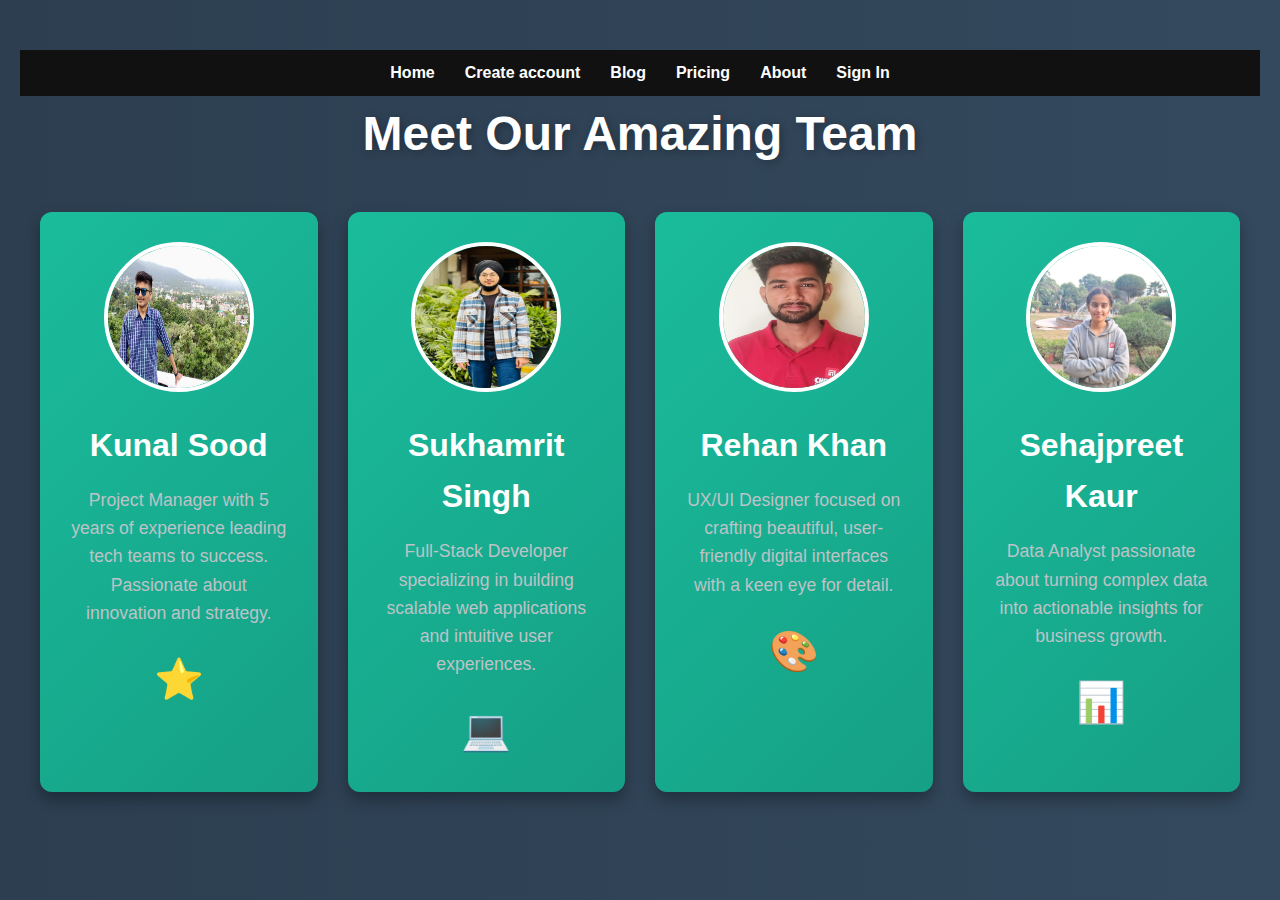
<file: about.html>
<!DOCTYPE html>
<html lang="en">
<head>
  <meta charset="UTF-8">
  <meta name="viewport" content="width=device-width, initial-scale=1.0">
  <title>About Us</title>
  <style>
    * {
      margin: 0;
      padding: 0;
      box-sizing: border-box;
      font-family: 'Segoe UI', Tahoma, Geneva, Verdana, sans-serif;
    }

    body {
      background: linear-gradient(to right, #2c3e50, #34495e);
      color: #ecf0f1;
      line-height: 1.6;
      padding: 50px 20px;
      overflow-x: hidden;
      animation: fadeIn 2s ease-out;
    }

    /* Fade-in animation */
    @keyframes fadeIn {
      0% { opacity: 0; }
      100% { opacity: 1; }
    }

    .container {
      max-width: 1200px;
      margin: 0 auto;
      text-align: center;
    }

    h1 {
      font-size: 3rem;
      margin-bottom: 40px;
      color: #fff;
      text-shadow: 2px 2px 8px rgba(0, 0, 0, 0.3);
      animation: slideIn 1s ease-out;
    }

    /* Slide-in animation */
    @keyframes slideIn {
      0% { transform: translateY(-50px); opacity: 0; }
      100% { transform: translateY(0); opacity: 1; }
    }

    .team {
      display: grid;
      grid-template-columns: repeat(4, 1fr);
      gap: 30px;
      margin-top: 30px;
      animation: fadeInUp 1s ease-out;
    }

    /* Fade-in up animation */
    @keyframes fadeInUp {
      0% { opacity: 0; transform: translateY(20px); }
      100% { opacity: 1; transform: translateY(0); }
    }

    .member {
      background: linear-gradient(135deg, #1abc9c, #16a085); /* Gradient background */
      padding: 30px;
      border-radius: 12px;
      box-shadow: 0 8px 15px rgba(0, 0, 0, 0.3);
      text-align: center;
      transition: transform 0.3s ease, box-shadow 0.3s ease, background-color 0.3s ease;
      animation: zoomIn 1s ease-out;
    }

    /* Zoom-in effect on member cards */
    @keyframes zoomIn {
      0% { transform: scale(0.9); opacity: 0; }
      100% { transform: scale(1); opacity: 1; }
    }

    .member:hover {
      transform: translateY(-15px);
      box-shadow: 0 12px 20px rgba(0, 0, 0, 0.4);
      background-color: #1abc9c;
    }

    .member img {
      width: 150px;
      height: 150px;
      border-radius: 50%;
      border: 4px solid #fff;
      margin-bottom: 20px;
      transition: transform 0.3s ease;
    }

    .member img:hover {
      transform: scale(1.1);
    }

    .member h2 {
      font-size: 2rem;
      margin-bottom: 15px;
      color: #fff;
    }

    .member p {
      color: #bdc3c7;
      font-size: 1.1rem;
      margin-bottom: 20px;
    }

    .member .icon {
      font-size: 2.5rem;
      color: #fff;
      margin-top: 15px;
      transition: color 0.3s ease;
    }

    .member .icon:hover {
      color: #2c3e50;
    }

    /* Responsive styling */
    @media (max-width: 1024px) {
      .team {
        grid-template-columns: repeat(2, 1fr);
      }
    }

    @media (max-width: 768px) {
      .team {
        grid-template-columns: 1fr;
      }
    }
    nav {
      display: flex;
      justify-content: center;
      background: #111;
      padding: 10px 0;
    }

    nav a {
      color: #fff;
      margin: 0 15px;
      text-decoration: none;
      font-weight: bold;
    }


  </style>
</head>
<body>
  
<nav>
  <a href="index.html">Home</a>
  <a href="create.html">Create account</a>
  <a href="blog.html">Blog</a>
  <a href="pricing.html">Pricing</a>
  <a href="about.html">About</a>
  
  <a href="sing.html">Sign In</a>

</nav>
  <div class="container">
    <h1>Meet Our Amazing Team</h1>
    <div class="team">
      <div class="member">
        <img src="images/kunal.jpg" alt="Kunal Sood">
        <h2>Kunal Sood</h2>
        <p>Project Manager with 5 years of experience leading tech teams to success. Passionate about innovation and strategy.</p>
        <div class="icon">⭐</div>
      </div>
      <div class="member">
        <img src="./images/sukham.jpg" alt="Sukhamrit Singh">
        <h2>Sukhamrit Singh</h2>
        <p>Full-Stack Developer specializing in building scalable web applications and intuitive user experiences.</p>
        <div class="icon">💻</div>
      </div>
      <div class="member">
        <img src="./images/rehan.jpg" alt="Rehan Khan">
        <h2>Rehan Khan</h2>
        <p>UX/UI Designer focused on crafting beautiful, user-friendly digital interfaces with a keen eye for detail.</p>
        <div class="icon">🎨</div>
      </div>
      <div class="member">
        <img src="./images/bewakoof.jpg" alt="Sehajpreet Kaur">
        <h2>Sehajpreet Kaur</h2>
        <p>Data Analyst passionate about turning complex data into actionable insights for business growth.</p>
        <div class="icon">📊</div>
      </div>
    </div>
  </div>
</body>
</html>
</file>
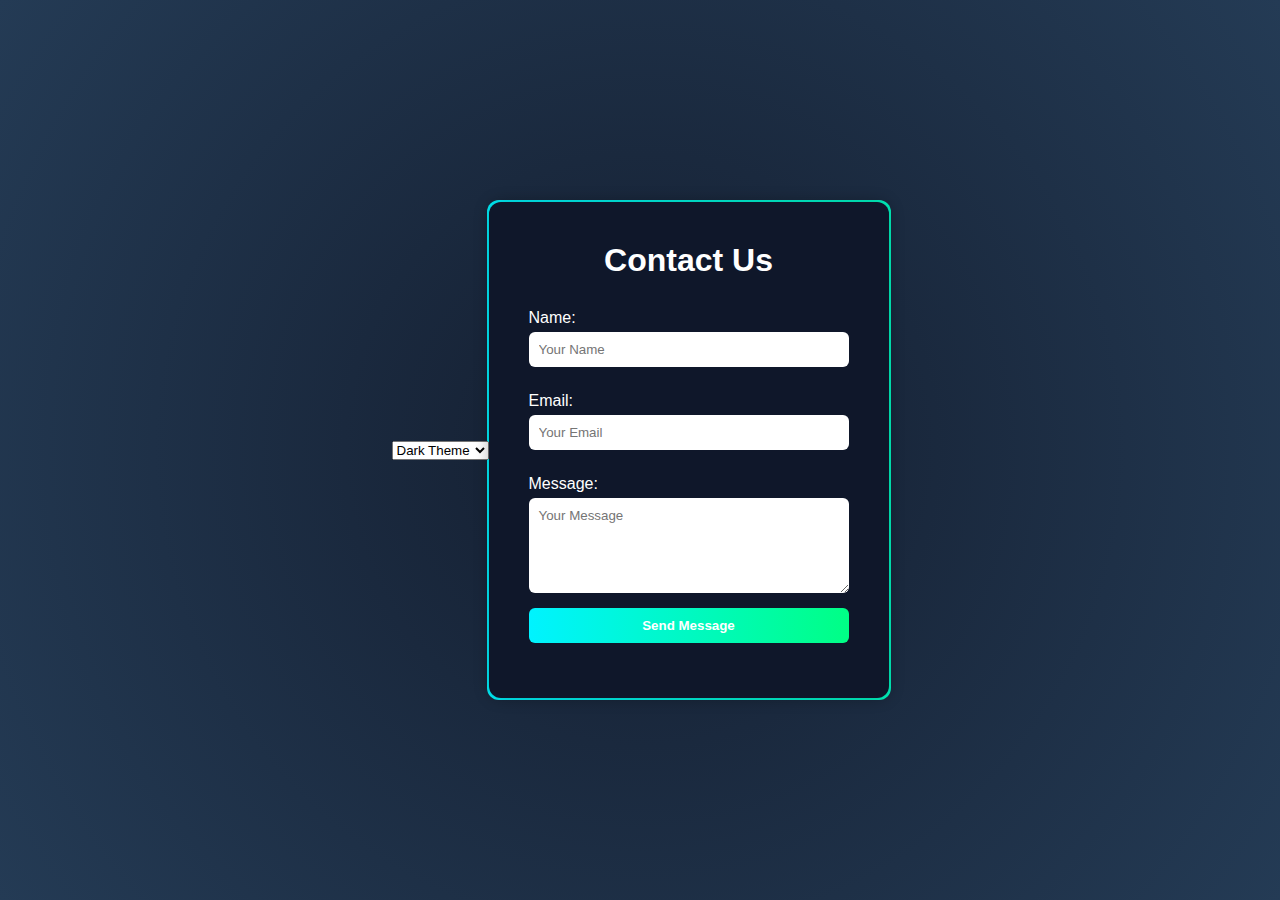
<file: contact.html>
<!DOCTYPE html>
<html lang="en">
<head>
  <meta charset="UTF-8">
  <meta name="viewport" content="width=device-width, initial-scale=1.0">
  <title>Contact Us - Neon Glow</title>
  <style>
    * {
      margin: 0;
      padding: 0;
      box-sizing: border-box;
      font-family: 'Arial', sans-serif;
    }

    body {
      background: radial-gradient(circle, #141e30, #243b55); /* Dark theme gradient */
      display: flex;
      justify-content: center;
      align-items: center;
      min-height: 100vh;
      color: white;
      transition: background 0.3s, color 0.3s;
    }

    .contact-container {
      background: #0f172a; /* Dark container */
      border-radius: 12px;
      padding: 40px;
      width: 400px;
      position: relative;
      box-shadow: 0px 0px 15px rgba(0, 0, 0, 0.3);
      transition: background 0.3s;
    }

    .contact-container::before {
      content: "";
      position: absolute;
      top: -2px;
      left: -2px;
      right: -2px;
      bottom: -2px;
      border-radius: 12px;
      z-index: -1;
      background: linear-gradient(90deg, #00f3ff, #00ff85, #ff007f);
      background-size: 400% 400%;
      animation: neon-glow 6s infinite;
    }

    @keyframes neon-glow {
      0% { background-position: 0% 50%; }
      50% { background-position: 100% 50%; }
      100% { background-position: 0% 50%; }
    }

    h1 {
      text-align: center;
      margin-bottom: 20px;
    }

    form {
      display: flex;
      flex-direction: column;
    }

    label {
      margin: 10px 0 5px;
    }

    input, textarea {
      padding: 10px;
      border: none;
      border-radius: 6px;
      margin-bottom: 15px;
    }

    input[type="submit"] {
      background: linear-gradient(90deg, #00f3ff, #00ff85);
      color: white;
      cursor: pointer;
      font-weight: bold;
      transition: 0.3s;
    }

    input[type="submit"]:hover {
      background: linear-gradient(90deg, #ff007f, #00f3ff);
    }

    /* Light Theme */
    .light-theme {
      background: radial-gradient(circle, #ffffff, #e8f5e9); /* Light background */
      color: #333;
    }

    .light-theme .contact-container {
      background: #f1f8e9; /* Light container background */
    }

    .light-theme input[type="submit"] {
      background: linear-gradient(90deg, #66bb6a, #a5d6a7); /* Light green gradient */
    }

    .light-theme input[type="submit"]:hover {
      background: linear-gradient(90deg, #66bb6a, #81c784);
    }
  </style>
</head>
<body>
  <div class="theme-switcher">
    <select id="theme-select" onchange="toggleTheme()">
      <option value="dark">Dark Theme</option>
      <option value="light">Light Theme</option>
    </select>
  </div>
  
  <div class="contact-container">
    <h1>Contact Us</h1>
    <form action="#" method="post">
      <label for="name">Name:</label>
      <input type="text" id="name" name="name" placeholder="Your Name" required>

      <label for="email">Email:</label>
      <input type="email" id="email" name="email" placeholder="Your Email" required>

      <label for="message">Message:</label>
      <textarea id="message" name="message" rows="5" placeholder="Your Message" required></textarea>

      <input type="submit" value="Send Message">
    </form>
  </div>

  <script>
    // Function to toggle between light and dark themes
    function toggleTheme() {
      const theme = document.getElementById('theme-select').value;
      if (theme === 'light') {
        document.body.classList.add('light-theme');
        document.body.classList.remove('dark-theme');
      } else {
        document.body.classList.remove('light-theme');
        document.body.classList.add('dark-theme');
      }
    }
  </script>
</body>
</html>
</file>
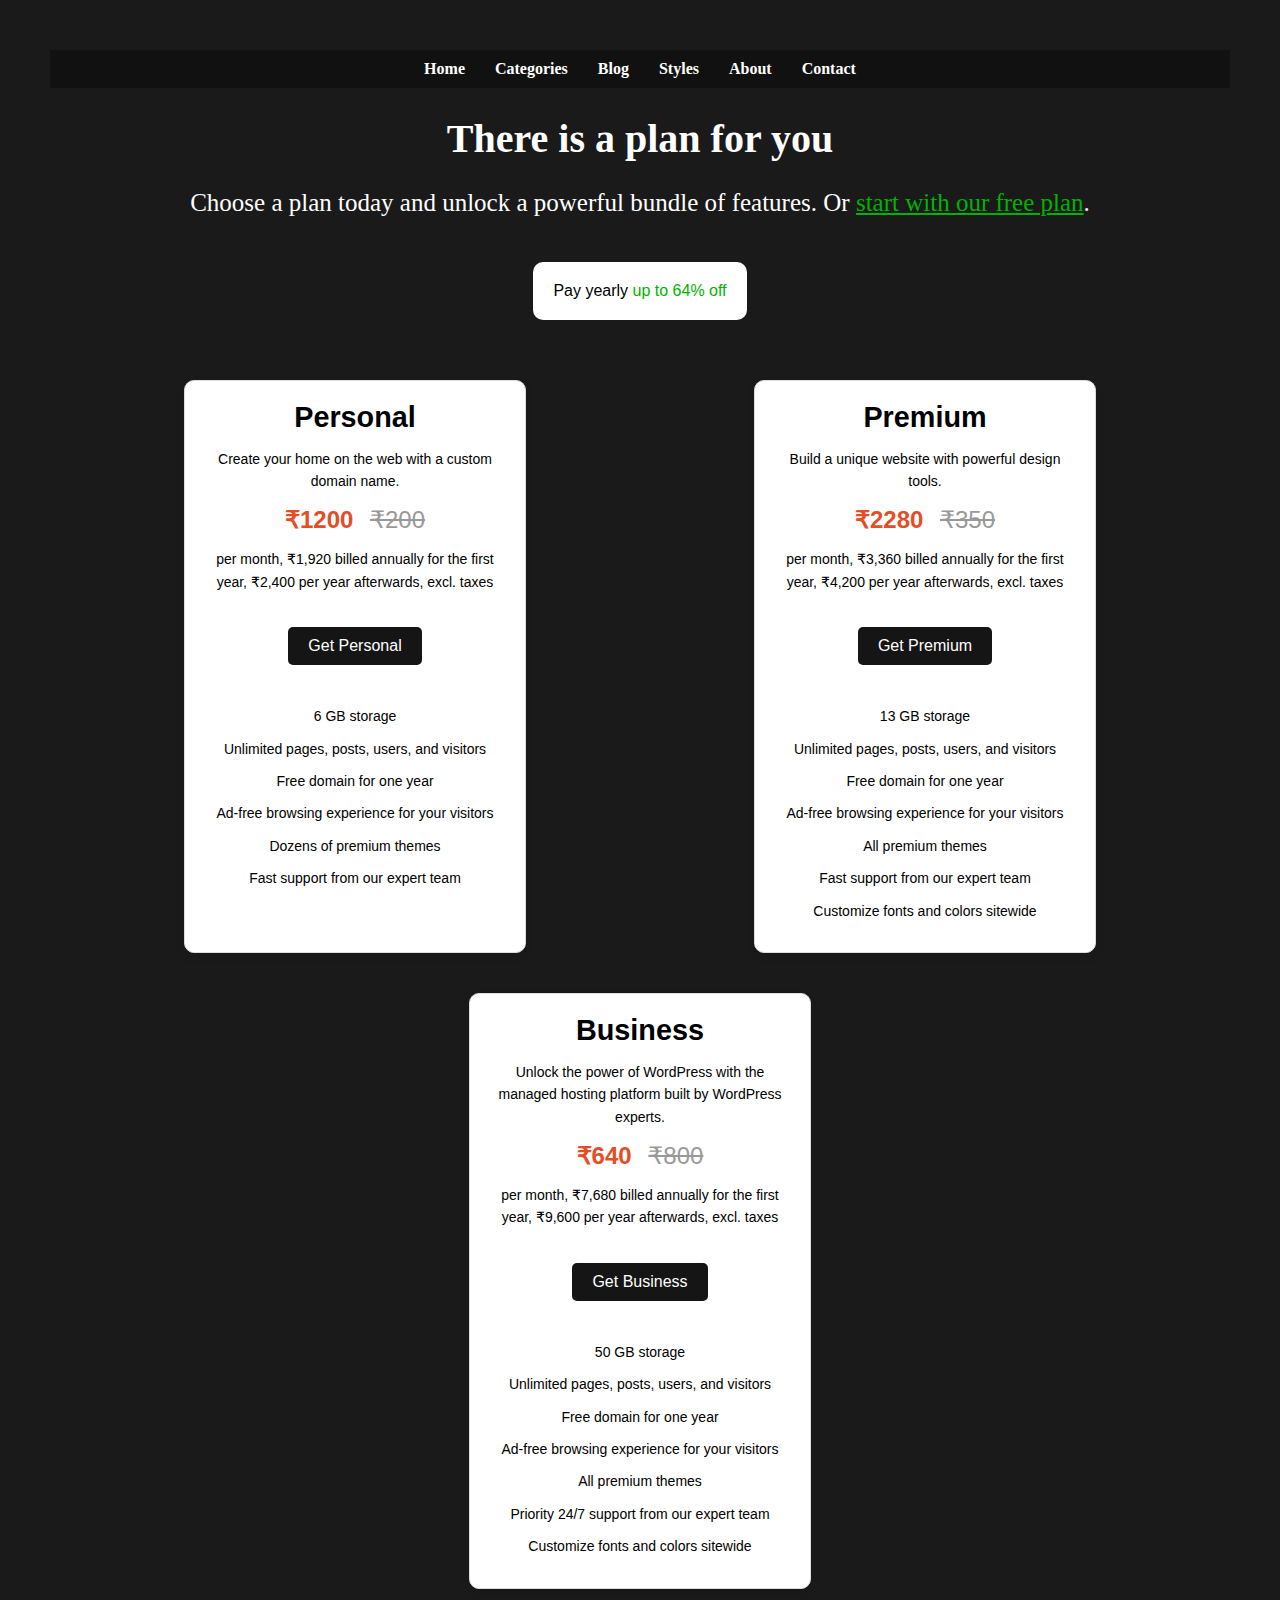
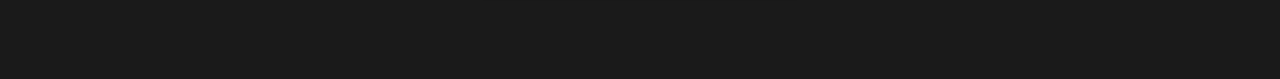
<file: pricing.html>
<!DOCTYPE html>
<html lang="en">
<head>
    <meta charset="UTF-8">
    <meta name="viewport" content="width=device-width, initial-scale=1.0">
    <title>Plan Offer</title>
    <link rel="stylesheet" href="pricing.css">
    <style>
        body {
            background-color: #1a1a1a;
            color: white;
            font-family:Georgia, 'Times New Roman', Times, serif;
            text-align: center;
            padding: 50px;
            
        }

        .h{font-weight:larger;
        font-size:40px;}
        .h1{ font-size:25px;}
        .highlight {
            color: #00b300;
        }
        .button {
            border-radius:10px;
            background-color: white;
            color: black;
            padding: 20px 20px;
            border: none;
            cursor: pointer;
            font-size: 16px;
            margin-top: 20px;
        }
        .button:hover {
            background-color: #f0f0f0;
        }
        nav {
      display: flex;
      justify-content: center;
      background: #111;
      padding: 10px 0;
    }

    nav a {
      color: #fff;
      margin: 0 15px;
      text-decoration: none;
      font-weight: bold;
    }

    nav a:hover {
      text-decoration: underline;
    }
        
    </style>
</head>

<body>
    <nav>
        <a href="index.html">Home</a>
        <a href="">Categories</a>
        <a href="blog.html">Blog</a>
        <a href="">Styles</a>
        <a href="about.html">About</a>
        <a href="contact.html">Contact</a>
      </nav>
    <h1 class="h">There is a plan for you</h1>
    <p class="h1">Choose a plan today and unlock a powerful bundle of features. Or <a href="#" class="highlight">start with our free plan</a>.</p>
    <button class="button">Pay yearly <span class="highlight">up to 64% off</span></button>
    
    <div class="plans">
      <div class="plan personal">
          <h2>Personal</h2>
          <p>Create your home on the web with a custom domain name.</p>
          <div class="price">
              <span class="special-offer">₹1200</span>
              <span class="original-price">₹200</span>
          </div>
          <p>per month, ₹1,920 billed annually for the first year, ₹2,400 per year afterwards, excl. taxes</p>
          <button>Get Personal</button>
          <ul>
              <li>6 GB storage</li>
              <li>Unlimited pages, posts, users, and visitors</li>
              <li>Free domain for one year</li>
              <li>Ad-free browsing experience for your visitors</li>
              <li>Dozens of premium themes</li>
              <li>Fast support from our expert team</li>
          </ul>
      </div>
      <div class="plan premium">
          <h2>Premium</h2>
          <p>Build a unique website with powerful design tools.</p>
          <div class="price">
              <span class="special-offer">₹2280</span>
              <span class="original-price">₹350</span>
          </div>
          <p>per month, ₹3,360 billed annually for the first year, ₹4,200 per year afterwards, excl. taxes</p>
          <button>Get Premium</button>
          <ul>
              <li>13 GB storage</li>
              <li>Unlimited pages, posts, users, and visitors</li>
              <li>Free domain for one year</li>
              <li>Ad-free browsing experience for your visitors</li>
              <li>All premium themes</li>
              <li>Fast support from our expert team</li>
              <li>Customize fonts and colors sitewide</li>
          </ul>
      </div>
      <div class="plan business">
          <h2>Business</h2>
          <p>Unlock the power of WordPress with the managed hosting platform built by WordPress experts.</p>
          <div class="price">
              <span class="special-offer">₹640</span>
              <span class="original-price">₹800</span>
          </div>
          <p>per month, ₹7,680 billed annually for the first year, ₹9,600 per year afterwards, excl. taxes</p>
          <button>Get Business</button>
          <ul>
              <li>50 GB storage</li>
              <li>Unlimited pages, posts, users, and visitors</li>
              <li>Free domain for one year</li>
              <li>Ad-free browsing experience for your visitors</li>
              <li>All premium themes</li>
              <li>Priority 24/7 support from our expert team</li>
              <li>Customize fonts and colors sitewide</li>
          </ul>
      </div>
      
      
  </div>
    
  </body>
</html>
</file>
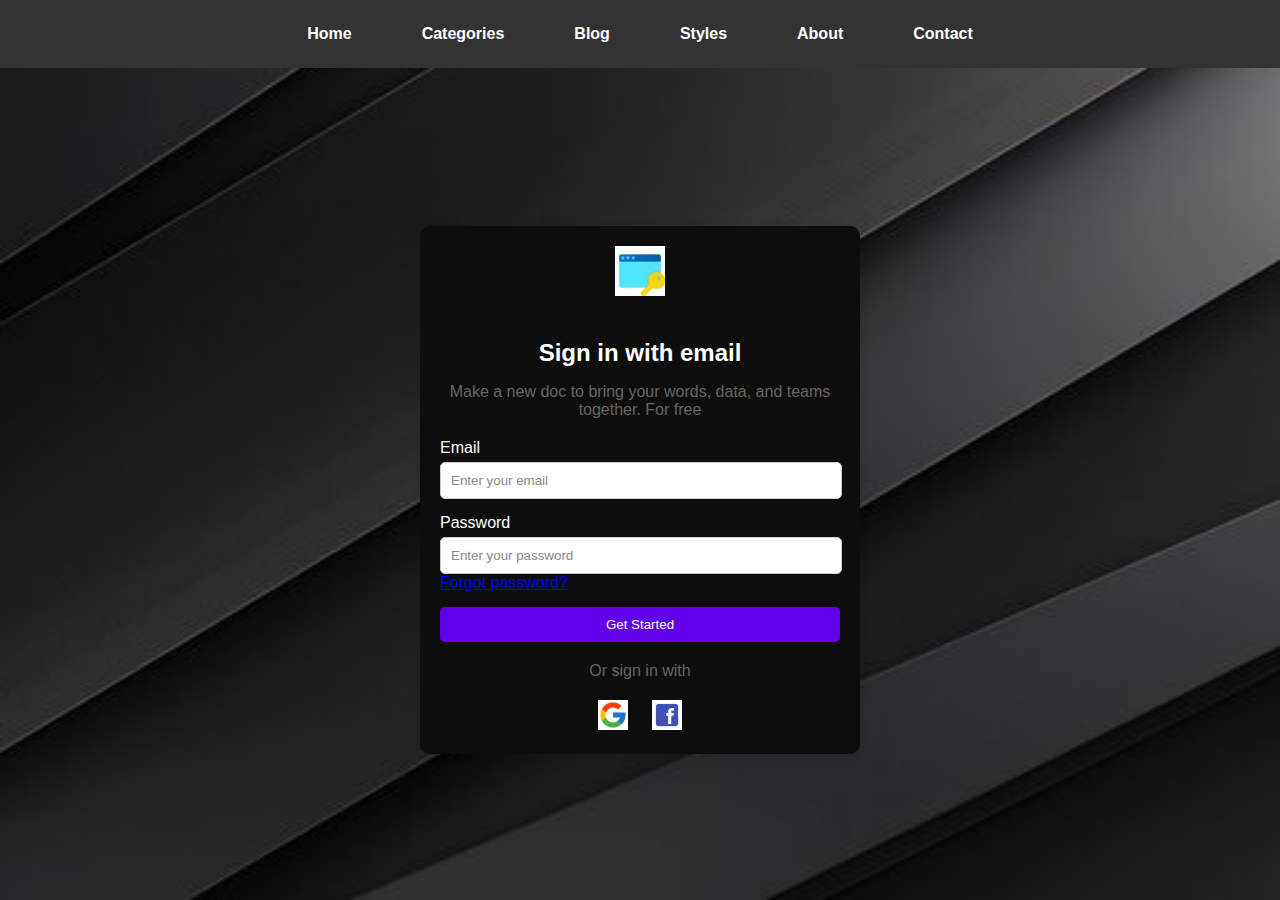
<file: sing.html>
<!DOCTYPE html>
<html lang="en">
<head>
    <meta charset="UTF-8">
    <meta name="viewport" content="width=device-width, initial-scale=1.0">
    <title>Sign In</title>
    <link rel="stylesheet" href="sign.css">
    <style>
        /* Fix the navbar to the top */
        nav {
            position: fixed;
            top: 0;
            left: 0;
            width: 100%;
            background: #333;
            padding: 15px 0;
            text-align: center;
            z-index: 1000;
        }
        nav a {
            color: white;
            text-decoration: none;
            padding: 10px 20px;
            display: inline-block;
        }
        nav a:hover {
            background: #555;
        }
        /* Prevent content from being hidden behind navbar */
        .container {
            margin-top: 80px;
        }
    </style>
</head>
<body>

    <nav>
        <a href="index.html">Home</a>
        <a href="#">Categories</a>
        <a href="blog.html">Blog</a>
        <a href="#">Styles</a>
        <a href="about.html">About</a>
        <a href="contact.html">Contact</a>
    </nav>

    <div class="container">
        <div class="login-box">
            <div class="icon">
                <img src="images/pricing.jpg" alt="Sign-in Icon">
            </div>
            <h2>Sign in with email</h2>
            <p>Make a new doc to bring your words, data, and teams together. For free</p>
            <form> 
                <div class="input-group">
                    <label for="email">Email</label>
                    <input type="email" id="email" name="email" required placeholder="Enter your email">
                </div>
                <div class="input-group">
                    <label for="password">Password</label>
                    <input type="password" id="password" name="password" required placeholder="Enter your password">
                    <a class="a" href="#" class="forgot-password">Forgot password?</a>
                </div>
                <button type="submit" class="btn">Get Started</button>
            </form>
            <div class="alternative-signin">
                <p>Or sign in with</p>
                <div class="social-icons">
                    <a href="#"><img src="images/googleprice.jpg" alt="Google"></a>
                    <a href="#"><img src="images/blue facebook.jpg" alt="Facebook"></a>
                </div>
            </div>
        </div>
    </div>

</body>
</html>
</file>
<file: pricing.css>
body {
    font-family: Arial, sans-serif;
    background-color: #f4f4f4;
    color: #333;
    margin: 0;
    padding: 0;
}

.plans {
    display: flex;
    flex-wrap: wrap;
    justify-content: space-around;
    padding: 20px;
    
}




.plan {
    color:black;
    font-family:'Gill Sans', 'Gill Sans MT', Calibri, 'Trebuchet MS', sans-serif;
    font-weight:200px;
    background-color: #fff;
    border: 1px solid #ddd;
    border-radius: 10px;
    box-shadow: 0 4px 8px rgba(0, 0, 0, 0.1);
    width: 300px;
    margin: 20px;
    padding: 20px;
    text-align: center;
    font-size: larger;
}

.plan h2 {
    margin: 0 0 10px;
}

.plan p {
    font-size: 14px;
    line-height: 1.6;
}

.price {
    font-size: 24px;
    color: #e44d26;
    margin: 10px 0;
}

.special-offer {
    font-weight: bold;
}

.original-price {
    text-decoration: line-through;
    color: #999;
    margin-left: 10px;
}

button {
    background-color: #161515;
    color: #fff;
    border: none;
    padding: 10px 20px;
    border-radius: 5px;
    cursor: pointer;
    font-size: 16px;
    margin: 20px 0;
}

button:hover {
    background-color: #d63e1a;
}

ul {
    list-style: none;
    padding: 0;
    margin: 20px 0 0;
}

ul li {
    font-size: 14px;
    line-height: 1.6;
    margin-bottom: 10px;
}

nav {
    display: flex;
    justify-content: center;
    background: #111;
    padding: 10px 0;
  }

  nav a {
    color: #fff;
    margin: 0 15px;
    text-decoration: none;
    font-weight: bold;
  }

  nav a:hover {
    text-decoration: underline;
  }
</file>
<file: sign.css>
body {
    font-family: Arial, sans-serif;
    color: #fff;
    background-image: url(images/black.jpg);
    background-size: cover;
    display: flex;
    justify-content: center;
    align-items: center;
    height: 100vh;
    margin: 0;
}


.plans {
    border: 3px black solid;
    border-radius: 100px;
    height: 200px;
    transition: transform 0.3s ease, box-shadow 0.3s ease;
  }
  
  /* Hover effect for product images */
  .plans:hover {
    transform: scale(1.1);
    box-shadow: 0 10px 20px rgba(0, 0, 0, 0.1);
  }
.container {
    background: rgb(13, 13, 13);
    padding: 20px;
    border-radius: 10px;
    box-shadow: 0 0 10px rgba(0, 0, 0, 0.1);
    text-align: center;
    size: 1000px;
}

.login-box {
    max-width: 400px;
    margin: auto;
}

.icon img {
    width: 50px;
    margin-bottom: 20px;
}

h2 {
    margin-bottom: 10px;
}

p {
    color: #666;
    margin-bottom: 20px;
}

.input-group {
    margin-bottom: 15px;
    text-align: left;
    margin-right:20px;
}

.input-group label {
    display: block;
    margin-bottom: 5px;
}

.input-group input {
    width: 100%;
    padding: 10px;
    border: 1px solid #ccc;
    border-radius: 5px;
}

.input-group input::placeholder {
    color: #888;
}

.forgot-password {
    display: block;
    text-align: right;
    margin-top: 5px;
    color: #007BFF;
    text-decoration: none;
}

.forgot-password:hover {
    text-decoration: underline;
}

.btn {
    width: 100%;
    padding: 10px;
    background: #6200ea;
    color: #fff;
    border: none;
    border-radius: 5px;
    cursor: pointer;
}

.btn:hover {
    background: #0056b3;
}

.alternative-signin {
    margin-top: 20px;
}

.social-icons a {
    margin: 0 10px;
    display: inline-block;
}

.social-icons img {
    width: 30px;
}

.a {
    text-align: center;
  }

  nav {
    display: flex;
    justify-content: center;
    background: #111;
    padding: 10px 0;
  }

  nav a {
    color: #fff;
    margin: 0 15px;
    text-decoration: none;
    font-weight: bold;
  }

  nav a:hover {
    text-decoration: underline;
  }
</file>
